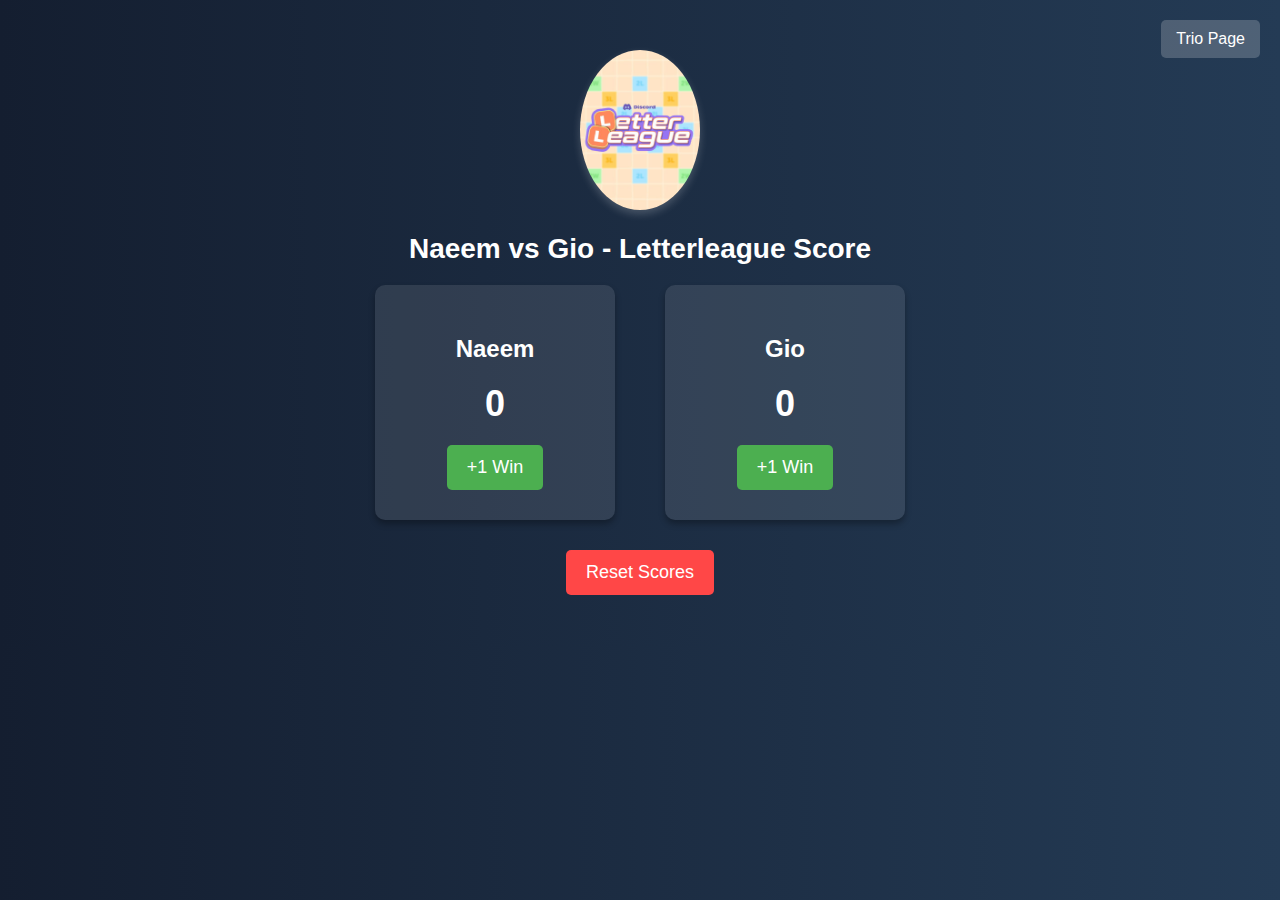
<file: index.html>
<!DOCTYPE html>
<html lang="en">
<head>
    <meta charset="UTF-8">
    <meta name="viewport" content="width=device-width, initial-scale=1.0">
    <title>Naeem vs Gio - Score Tracker</title>
    <link rel="stylesheet" href="styles.css">
</head>
<body>

    <!-- Top-right button for Trio Page -->
    <a href="trio/trio.html" class="trio-btn">Trio Page</a>

    <!-- Logo at the Top -->
    <div class="logo-container">
        <img src="assets/logo.jpg" alt="Letterleague Logo" class="logo">
    </div>

    <h1>Naeem vs Gio - Letterleague Score</h1>

    <div class="container">
        <div class="player">
            <h2>Naeem</h2>
            <div class="score" id="naeem-score">0</div>
            <button onclick="increaseScore('naeem')">+1 Win</button>
        </div>
        <div class="player">
            <h2>Gio</h2>
            <div class="score" id="gio-score">0</div>
            <button onclick="increaseScore('gio')">+1 Win</button>
        </div>
    </div>

    <button class="reset" onclick="resetScores()">Reset Scores</button>

    <script src="script.js"></script>
</body>
</html>
</file>
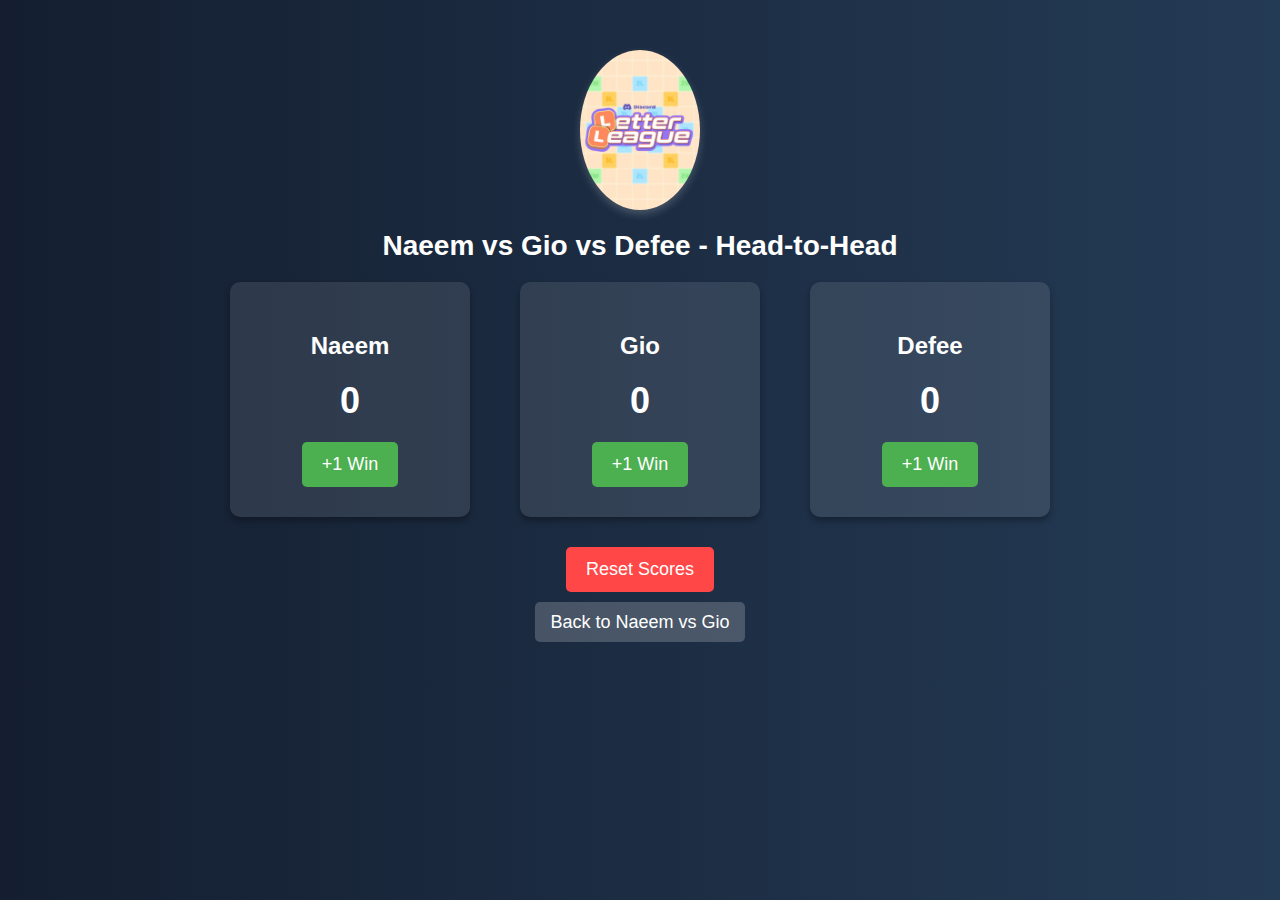
<file: trio/trio.html>
<!DOCTYPE html>
<html lang="en">
<head>
    <meta charset="UTF-8">
    <meta name="viewport" content="width=device-width, initial-scale=1.0">
    <title>Trio Head-to-Head</title>
    <link rel="stylesheet" href="trio.css">
</head>
<body>

    <div class="logo-container">
        <img src="../assets/logo.jpg" alt="Letterleague Logo" class="logo">
    </div>

    <h1>Naeem vs Gio vs Defee - Head-to-Head</h1>

    <div class="container">
        <div class="player">
            <h2>Naeem</h2>
            <div class="score" id="naeem-score">0</div>
            <button onclick="increaseScore('naeem')">+1 Win</button>
        </div>
        <div class="player">
            <h2>Gio</h2>
            <div class="score" id="gio-score">0</div>
            <button onclick="increaseScore('gio')">+1 Win</button>
        </div>
        <div class="player">
            <h2>Defee</h2>
            <div class="score" id="defee-score">0</div>
            <button onclick="increaseScore('defee')">+1 Win</button>
        </div>
    </div>

    <button class="reset" onclick="resetScores()">Reset Scores</button>

    <div class="nav">
        <a href="../index.html">Back to Naeem vs Gio</a>
    </div>

    <script src="trio.js"></script>
</body>
</html>
</file>
<file: styles.css>
/* General Styling */
body {
    font-family: 'Poppins', sans-serif;
    text-align: center;
    background: linear-gradient(to right, #141e30, #243b55);
    color: white;
    margin: 50px;
}

Logo Container
.logo-container {
    display: flex;
    justify-content: center;
    margin-bottom: 20px;
}

.logo {
    width: 120px;
    height: auto;
    border-radius: 50%;
    box-shadow: 0 4px 8px rgba(255, 255, 255, 0.2);
}

/* Heading */
h1 {
    font-size: 28px;
    margin-bottom: 20px;
}

/* Flex Container */
.container {
    display: flex;
    justify-content: center;
    gap: 50px;
    margin-top: 20px;
}

/* Player Boxes */
.player {
    background: rgba(255, 255, 255, 0.1);
    padding: 30px;
    border-radius: 10px;
    box-shadow: 0 4px 6px rgba(0, 0, 0, 0.3);
    min-width: 180px;
    transition: 0.3s ease-in-out;
}

.player:hover {
    transform: scale(1.05);
}

/* Score Number */
.score {
    font-size: 36px;
    font-weight: bold;
    margin: 10px 0;
}

/* Buttons */
button {
    background: #4CAF50;
    color: white;
    border: none;
    padding: 12px 20px;
    font-size: 18px;
    cursor: pointer;
    border-radius: 5px;
    transition: 0.2s ease-in-out;
    margin-top: 10px;
}

button:hover {
    background: #45a049;
}

/* Trio Page Button */
.trio-btn {
    position: absolute;
    top: 20px;
    right: 20px;
    background: rgba(255, 255, 255, 0.2);
    padding: 10px 15px;
    font-size: 16px;
    color: white;
    text-decoration: none;
    border-radius: 5px;
    transition: 0.3s ease-in-out;
}

.trio-btn:hover {
    background: rgba(255, 255, 255, 0.4);
}


/* Reset Button */
.reset {
    background: #ff4747;
    margin-top: 30px;
}

.reset:hover {
    background: #d63030;
}
</file>
<file: trio/trio.css>
/* General Styling */
body {
    font-family: 'Poppins', sans-serif;
    text-align: center;
    background: linear-gradient(to right, #141e30, #243b55);
    color: white;
    margin: 50px;
}

/* Logo Container */
.logo-container {
    display: flex;
    justify-content: center;
    margin-bottom: 20px;
}

.logo {
    width: 120px;
    height: auto;
    border-radius: 50%;
    box-shadow: 0 4px 8px rgba(255, 255, 255, 0.2);
}

/* Heading */
h1 {
    font-size: 28px;
    margin-bottom: 20px;
}

/* Flex Container */
.container {
    display: flex;
    justify-content: center;
    gap: 50px;
    margin-top: 20px;
}

/* Player Boxes */
.player {
    background: rgba(255, 255, 255, 0.1);
    padding: 30px;
    border-radius: 10px;
    box-shadow: 0 4px 6px rgba(0, 0, 0, 0.3);
    min-width: 180px;
    transition: 0.3s ease-in-out;
}

.player:hover {
    transform: scale(1.05);
}

/* Score Number */
.score {
    font-size: 36px;
    font-weight: bold;
    margin: 10px 0;
}

/* Buttons */
button {
    background: #4CAF50;
    color: white;
    border: none;
    padding: 12px 20px;
    font-size: 18px;
    cursor: pointer;
    border-radius: 5px;
    transition: 0.2s ease-in-out;
    margin-top: 10px;
}

button:hover {
    background: #45a049;
}

/* Go to next page */



/* Reset Button */
.reset {
    background: #ff4747;
    margin-top: 30px;
}

.reset:hover {
    background: #d63030;
}

/* Navigation */
.nav {
    margin-top: 20px;
}

.nav a {
    color: white;
    font-size: 18px;
    text-decoration: none;
    background: rgba(255, 255, 255, 0.2);
    padding: 10px 15px;
    border-radius: 5px;
    transition: 0.3s;
}

.nav a:hover {
    background: rgba(255, 255, 255, 0.4);
}
</file>
